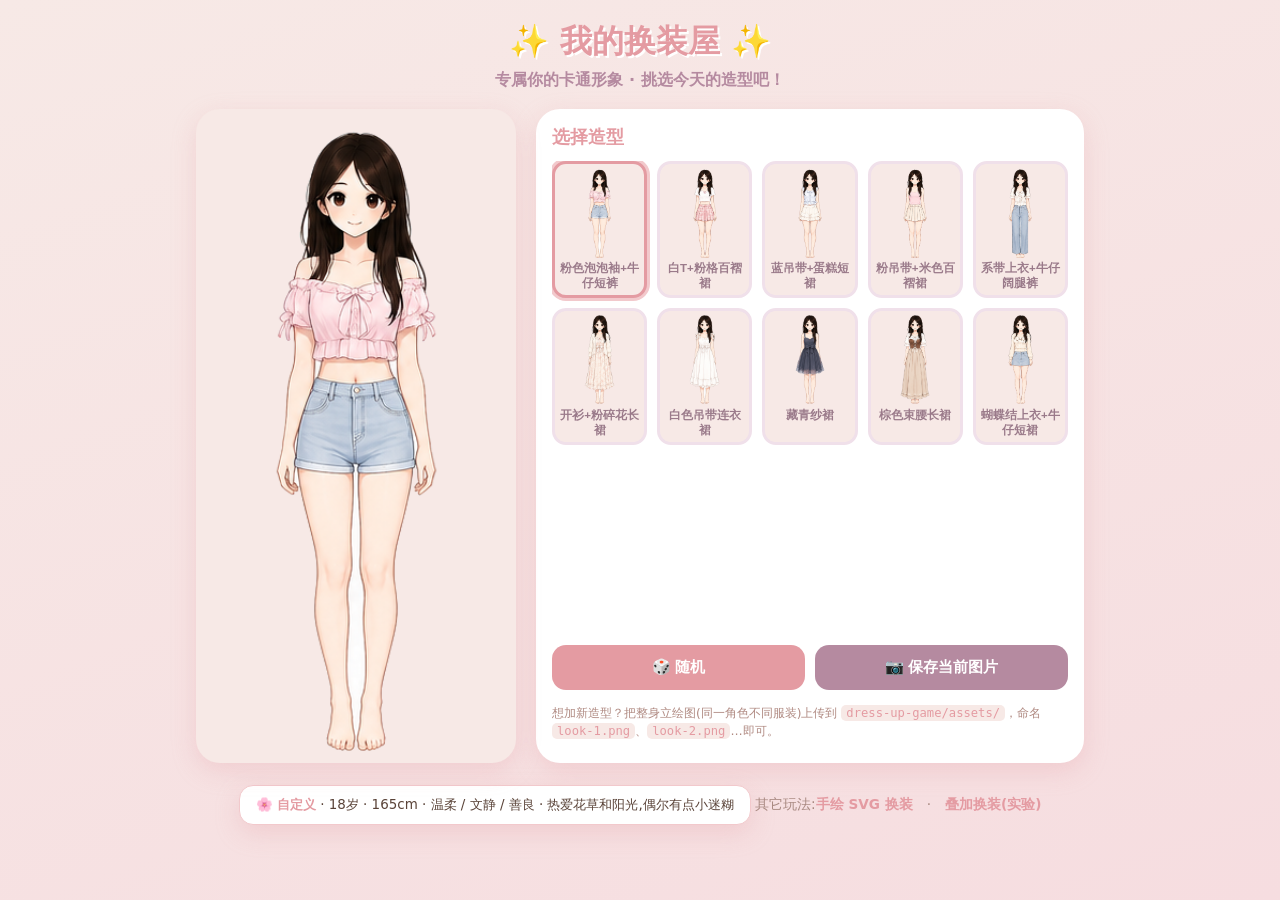
<file: index.html>
<!DOCTYPE html>
<html lang="zh-CN">
<head>
  <meta charset="UTF-8" />
  <meta http-equiv="refresh" content="0; url=./dress-up-game/" />
  <title>梦幻换装屋</title>
  <script>location.replace('./dress-up-game/');</script>
</head>
<body>
  正在进入 <a href="./dress-up-game/">梦幻换装屋 ✨</a> ...
</body>
</html>
</file>
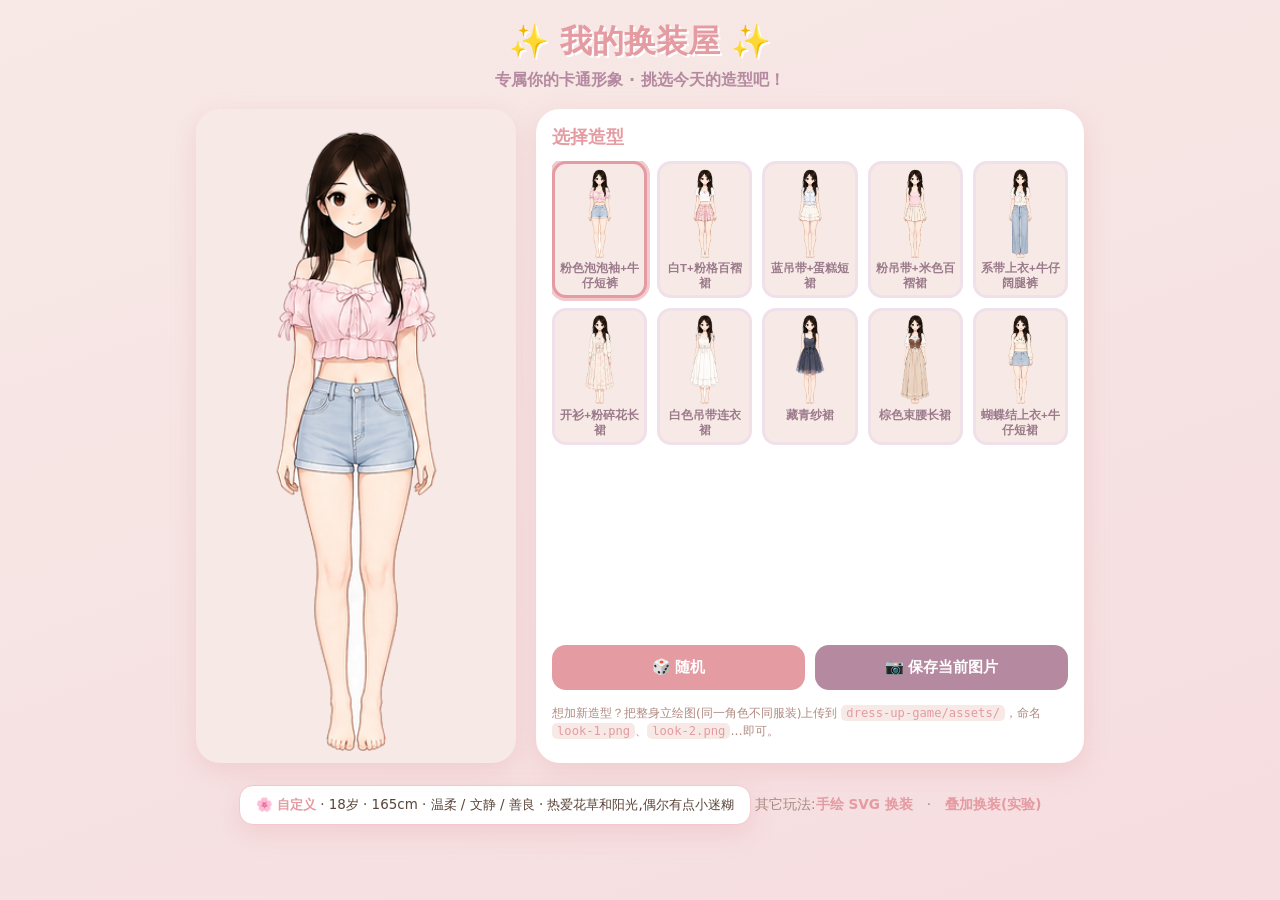
<file: dress-up-game/index.html>
<!DOCTYPE html>
<html lang="zh-CN">
<head>
  <meta charset="UTF-8" />
  <meta name="viewport" content="width=device-width, initial-scale=1.0" />
  <title>我的换装屋 ✨</title>
  <link rel="stylesheet" href="style.css" />
</head>
<body>
  <div class="app">
    <header class="topbar">
      <h1>✨ 我的换装屋 ✨</h1>
      <p class="subtitle">专属你的卡通形象 · 挑选今天的造型吧！</p>
    </header>

    <main class="stage-wrap gallery-wrap">
      <!-- 立绘舞台 -->
      <section class="stage gallery-stage" id="stage">
        <img id="look" class="look-img" alt="当前造型" />
        <div id="placeholder" class="placeholder" hidden>
          <div class="ph-emoji">🖼️</div>
          <p>还没有找到立绘图片</p>
          <p class="ph-sub">把图片上传到仓库的<br><code>dress-up-game/assets/</code> 目录即可自动显示</p>
        </div>
        <div id="loadingTip" class="placeholder"><div class="ph-emoji">⏳</div><p>正在加载造型…</p></div>
      </section>

      <!-- 造型选择 -->
      <section class="panel">
        <h3 class="panel-title">选择造型</h3>
        <div class="looks" id="looks"></div>

        <div class="actions">
          <button id="randomBtn" class="btn btn-accent">🎲 随机</button>
          <button id="saveBtn" class="btn btn-primary">📷 保存当前图片</button>
        </div>

        <p class="add-tip">想加新造型？把整身立绘图(同一角色不同服装)上传到
          <code>dress-up-game/assets/</code>，命名 <code>look-1.png</code>、<code>look-2.png</code>…即可。</p>
      </section>
    </main>

    <footer class="footer">
      <div class="charinfo">
        🌸 <b>自定义</b> · 18岁 · 165cm · 温柔 / 文静 / 善良 · 热爱花草和阳光,偶尔有点小迷糊
      </div>
      其它玩法:<a href="./doll.html">手绘 SVG 换装</a>　·　<a href="./mix.html">叠加换装(实验)</a>
    </footer>
  </div>

  <script src="gallery.js"></script>
</body>
</html>
</file>
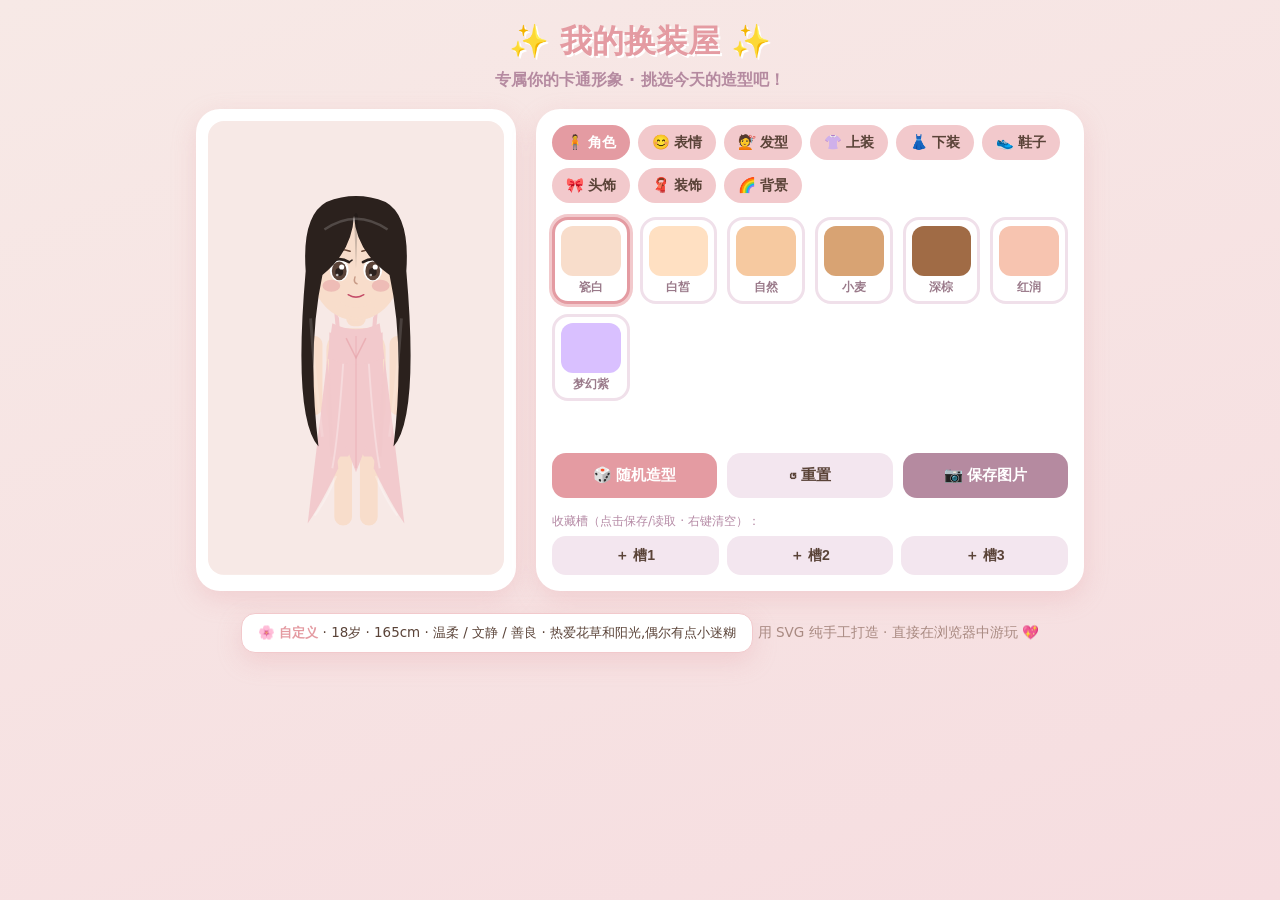
<file: dress-up-game/doll.html>
<!DOCTYPE html>
<html lang="zh-CN">
<head>
  <meta charset="UTF-8" />
  <meta name="viewport" content="width=device-width, initial-scale=1.0" />
  <title>梦幻换装屋 ✨</title>
  <link rel="stylesheet" href="style.css" />
</head>
<body>
  <div class="app">
    <header class="topbar">
      <h1>✨ 我的换装屋 ✨</h1>
      <p class="subtitle">专属你的卡通形象 · 挑选今天的造型吧！</p>
    </header>

    <main class="stage-wrap">
      <!-- 角色舞台 -->
      <section class="stage" id="stage">
        <svg id="doll" viewBox="0 0 300 460" xmlns="http://www.w3.org/2000/svg" aria-label="换装角色">
          <!-- 背景层(由 JS 填充) -->
          <rect id="bg-layer" x="0" y="0" width="300" height="460" fill="#fde7f3" />

          <!-- 身体 -->
          <g id="body">
            <!-- 翅膀等身后配饰(由 JS 填充) -->
            <g id="behind-layer"></g>
            <!-- 腿 -->
            <rect x="128" y="300" width="18" height="110" rx="9" id="leg-l" class="skin" fill="#ffe0c2" />
            <rect x="154" y="300" width="18" height="110" rx="9" id="leg-r" class="skin" fill="#ffe0c2" />
            <!-- 鞋(由 JS 填充) -->
            <g id="shoes-layer"></g>
            <!-- 内搭:短裤(始终穿着,由 JS 填充) -->
            <g id="inner-bottom-layer"></g>
            <!-- 下装(由 JS 填充) -->
            <g id="bottom-layer"></g>
            <!-- 躯干 -->
            <rect x="120" y="210" width="60" height="105" rx="22" id="torso" class="skin" fill="#ffe0c2" />
            <!-- 手臂 -->
            <rect x="100" y="218" width="16" height="80" rx="8" class="skin" fill="#ffe0c2" />
            <rect x="184" y="218" width="16" height="80" rx="8" class="skin" fill="#ffe0c2" />
            <!-- 内搭:吊带背心(始终穿着,由 JS 填充) -->
            <g id="inner-top-layer"></g>
            <!-- 上装(由 JS 填充) -->
            <g id="top-layer"></g>
            <!-- 脖子 -->
            <rect x="140" y="178" width="20" height="30" rx="8" class="skin" fill="#ffe0c2" />
            <!-- 头 -->
            <g id="head">
              <ellipse cx="150" cy="152" rx="45" ry="50" class="skin" fill="#ffe0c2" />
              <!-- 下巴稍尖,更接近瓜子脸 -->
              <path d="M118 168 Q150 210 182 168 Q170 196 150 200 Q130 196 118 168 Z" class="skin" fill="#ffe0c2" />
              <!-- 耳朵 -->
              <ellipse cx="106" cy="156" rx="7" ry="11" class="skin" fill="#ffe0c2" />
              <ellipse cx="194" cy="156" rx="7" ry="11" class="skin" fill="#ffe0c2" />
              <!-- 鼻子 -->
              <path d="M149 158 Q147 164 151 165" stroke="#c79a86" stroke-width="1.5" fill="none" stroke-linecap="round" />
              <!-- 表情(眉/眼/嘴/腮红 由 JS 填充,可切换) -->
              <g id="face-layer"></g>
            </g>
            <!-- 头发(由 JS 填充) -->
            <g id="hair-layer"></g>
            <!-- 配饰(由 JS 填充) -->
            <g id="acc-layer"></g>
          </g>
        </svg>
      </section>

      <!-- 控制面板 -->
      <section class="panel">
        <div class="tabs" id="tabs"></div>
        <div class="options" id="options"></div>

        <div class="actions">
          <button id="randomBtn" class="btn btn-accent">🎲 随机造型</button>
          <button id="resetBtn" class="btn">↺ 重置</button>
          <button id="saveBtn" class="btn btn-primary">📷 保存图片</button>
        </div>

        <div class="slots-wrap">
          <span class="slots-hint">收藏槽（点击保存/读取 · 右键清空）：</span>
          <div class="slots" id="slots"></div>
        </div>
      </section>
    </main>

    <footer class="footer">
      <div class="charinfo">
        🌸 <b>自定义</b> · 18岁 · 165cm · 温柔 / 文静 / 善良 · 热爱花草和阳光,偶尔有点小迷糊
      </div>
      用 SVG 纯手工打造 · 直接在浏览器中游玩 💖
    </footer>
  </div>

  <script src="game.js"></script>
</body>
</html>
</file>
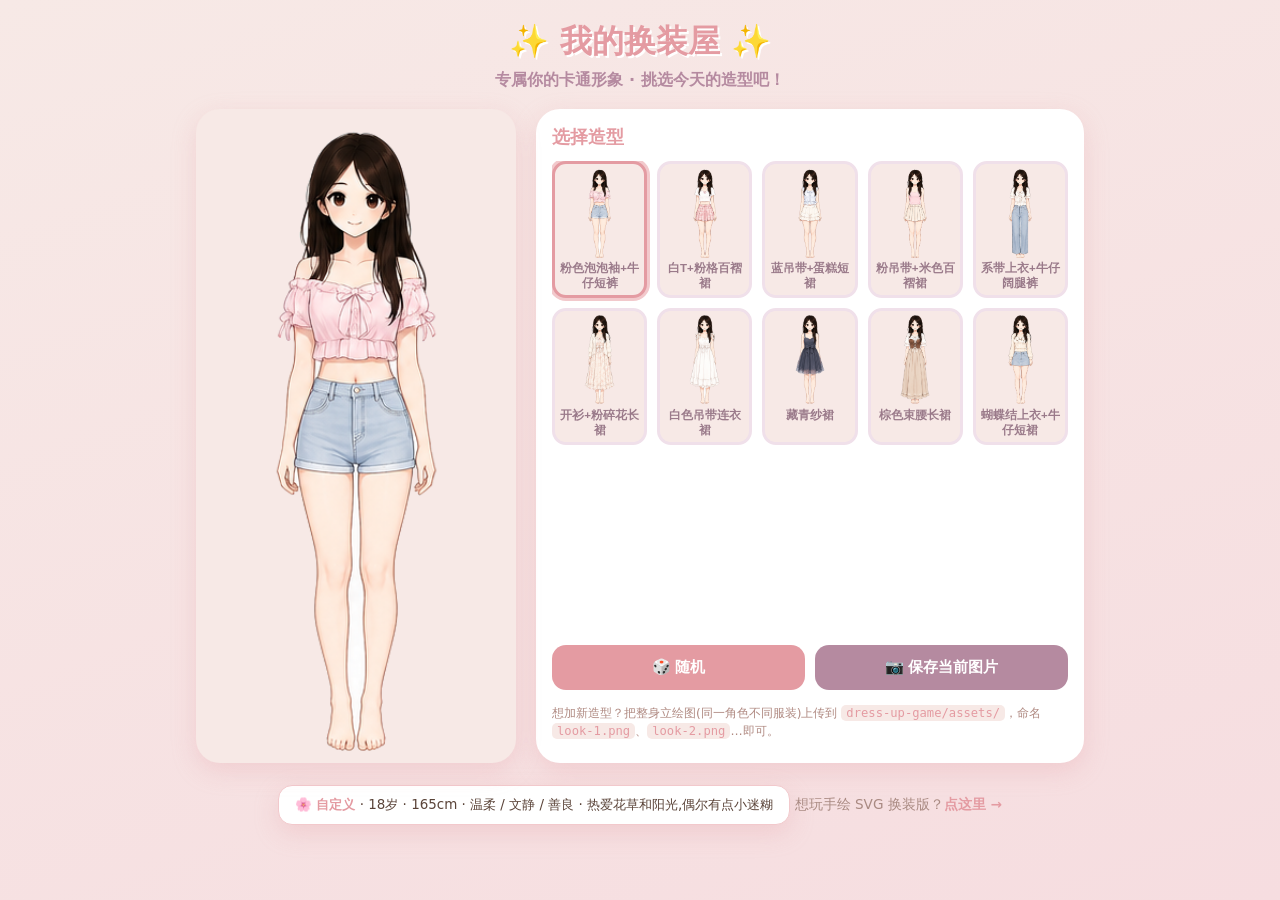
<file: dress-up-game/gallery.html>
<!DOCTYPE html>
<html lang="zh-CN">
<head>
  <meta charset="UTF-8" />
  <meta name="viewport" content="width=device-width, initial-scale=1.0" />
  <title>我的换装屋 ✨</title>
  <link rel="stylesheet" href="style.css" />
</head>
<body>
  <div class="app">
    <header class="topbar">
      <h1>✨ 我的换装屋 ✨</h1>
      <p class="subtitle">专属你的卡通形象 · 挑选今天的造型吧！</p>
    </header>

    <main class="stage-wrap gallery-wrap">
      <!-- 立绘舞台 -->
      <section class="stage gallery-stage" id="stage">
        <img id="look" class="look-img" alt="当前造型" />
        <div id="placeholder" class="placeholder" hidden>
          <div class="ph-emoji">🖼️</div>
          <p>还没有找到立绘图片</p>
          <p class="ph-sub">把图片上传到仓库的<br><code>dress-up-game/assets/</code> 目录即可自动显示</p>
        </div>
        <div id="loadingTip" class="placeholder"><div class="ph-emoji">⏳</div><p>正在加载造型…</p></div>
      </section>

      <!-- 造型选择 -->
      <section class="panel">
        <h3 class="panel-title">选择造型</h3>
        <div class="looks" id="looks"></div>

        <div class="actions">
          <button id="randomBtn" class="btn btn-accent">🎲 随机</button>
          <button id="saveBtn" class="btn btn-primary">📷 保存当前图片</button>
        </div>

        <p class="add-tip">想加新造型？把整身立绘图(同一角色不同服装)上传到
          <code>dress-up-game/assets/</code>，命名 <code>look-1.png</code>、<code>look-2.png</code>…即可。</p>
      </section>
    </main>

    <footer class="footer">
      <div class="charinfo">
        🌸 <b>自定义</b> · 18岁 · 165cm · 温柔 / 文静 / 善良 · 热爱花草和阳光,偶尔有点小迷糊
      </div>
      想玩手绘 SVG 换装版？<a href="./doll.html">点这里 →</a>
    </footer>
  </div>

  <script src="gallery.js"></script>
</body>
</html>
</file>
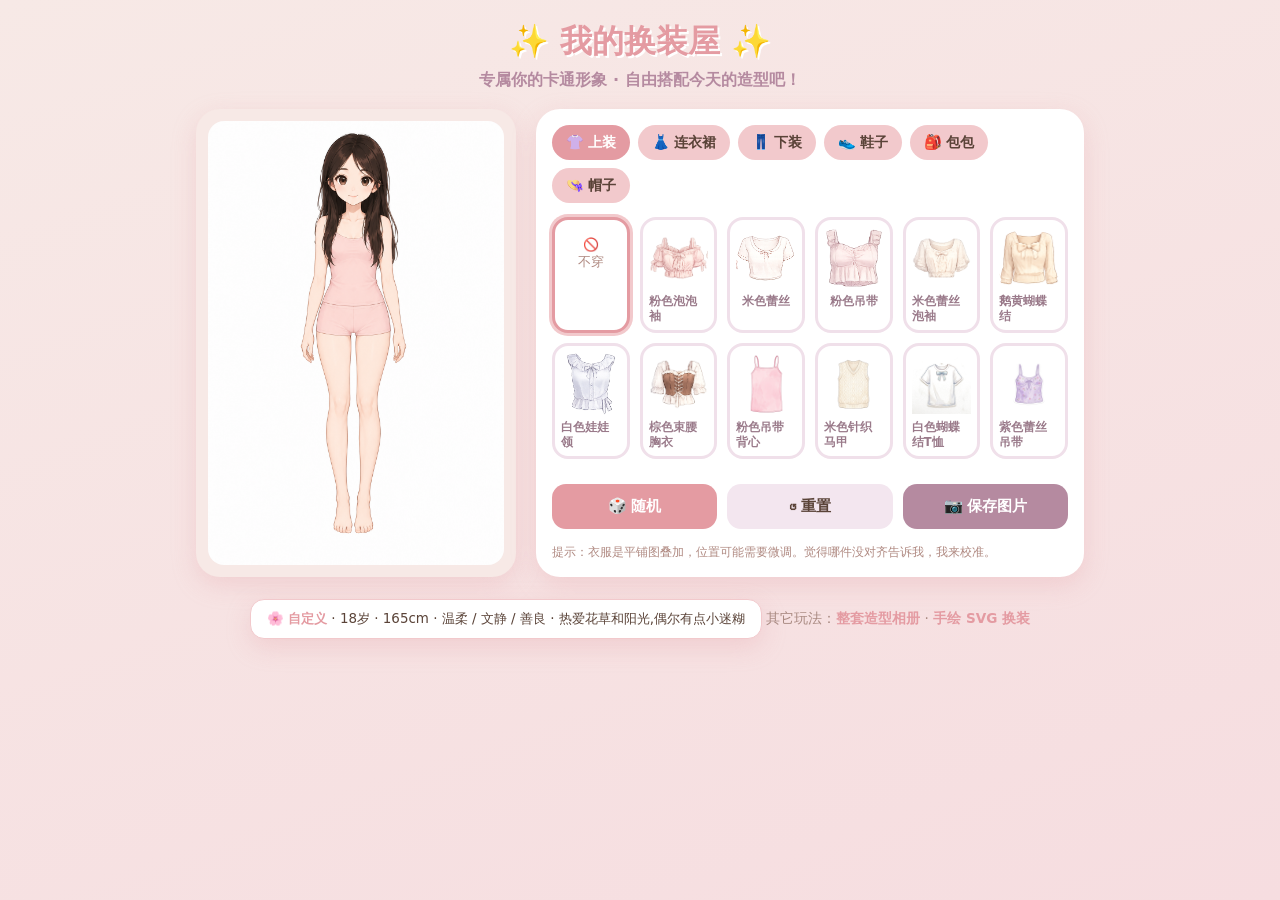
<file: dress-up-game/mix.html>
<!DOCTYPE html>
<html lang="zh-CN">
<head>
  <meta charset="UTF-8" />
  <meta name="viewport" content="width=device-width, initial-scale=1.0" />
  <title>我的换装屋 ✨</title>
  <link rel="stylesheet" href="style.css" />
</head>
<body>
  <div class="app">
    <header class="topbar">
      <h1>✨ 我的换装屋 ✨</h1>
      <p class="subtitle">专属你的卡通形象 · 自由搭配今天的造型吧！</p>
    </header>

    <main class="stage-wrap">
      <!-- 立绘 + 叠加图层 -->
      <section class="stage mix-stage" id="stage">
        <div class="doll-canvas" id="canvas">
          <img class="base" id="base" src="assets/初始造型.png" alt="角色底图" />
          <img class="layer" id="layer-shoes" alt="" />
          <img class="layer" id="layer-bottom" alt="" />
          <img class="layer" id="layer-top" alt="" />
          <img class="layer" id="layer-dress" alt="" />
          <img class="layer" id="layer-bag" alt="" />
          <img class="layer" id="layer-hat" alt="" />
        </div>
      </section>

      <!-- 控制面板 -->
      <section class="panel">
        <div class="tabs" id="tabs"></div>
        <div class="options" id="options"></div>

        <div class="actions">
          <button id="randomBtn" class="btn btn-accent">🎲 随机</button>
          <button id="resetBtn" class="btn">↺ 重置</button>
          <button id="saveBtn" class="btn btn-primary">📷 保存图片</button>
        </div>
        <p class="add-tip" id="tuneTip">提示：衣服是平铺图叠加，位置可能需要微调。觉得哪件没对齐告诉我，我来校准。</p>
      </section>
    </main>

    <footer class="footer">
      <div class="charinfo">
        🌸 <b>自定义</b> · 18岁 · 165cm · 温柔 / 文静 / 善良 · 热爱花草和阳光,偶尔有点小迷糊
      </div>
      其它玩法：<a href="./gallery.html">整套造型相册</a> · <a href="./doll.html">手绘 SVG 换装</a>
    </footer>
  </div>

  <script src="mix.js"></script>
</body>
</html>
</file>
<file: dress-up-game/style.css>
:root {
  --pink: #E49BA2;
  --pink-soft: #F2C9CC;
  --purple: #b58aa0;
  --bg: #F7E9E6;
  --card: #ffffff;
  --text: #5A4338;
  --shadow: 0 8px 24px rgba(228, 155, 162, 0.28);
}

* { box-sizing: border-box; }

body {
  margin: 0;
  font-family: "Segoe UI", "PingFang SC", "Microsoft YaHei", system-ui, sans-serif;
  background: linear-gradient(160deg, #F7E9E6 0%, #F6DDE0 100%);
  color: var(--text);
  min-height: 100vh;
}

.app {
  max-width: 920px;
  margin: 0 auto;
  padding: 20px 16px 40px;
}

.topbar { text-align: center; margin-bottom: 18px; }
.topbar h1 {
  margin: 0;
  font-size: 2rem;
  color: var(--pink);
  text-shadow: 2px 2px 0 #fff;
}
.subtitle { margin: 6px 0 0; color: var(--purple); font-weight: 600; }

.stage-wrap {
  display: grid;
  grid-template-columns: 320px 1fr;
  gap: 20px;
}

.stage {
  background: var(--card);
  border-radius: 24px;
  box-shadow: var(--shadow);
  padding: 12px;
  overflow: hidden;
}
.stage svg {
  width: 100%;
  height: auto;
  display: block;
  border-radius: 16px;
}

.panel {
  background: var(--card);
  border-radius: 24px;
  box-shadow: var(--shadow);
  padding: 16px;
  display: flex;
  flex-direction: column;
}

.tabs {
  display: flex;
  flex-wrap: wrap;
  gap: 8px;
  margin-bottom: 14px;
}
.tab {
  border: none;
  background: var(--pink-soft);
  color: var(--text);
  padding: 8px 14px;
  border-radius: 999px;
  cursor: pointer;
  font-weight: 700;
  font-size: 0.9rem;
  transition: transform 0.12s, background 0.2s;
}
.tab:hover { transform: translateY(-2px); }
.tab.active { background: var(--pink); color: #fff; }

.options {
  flex: 1;
  display: grid;
  grid-template-columns: repeat(auto-fill, minmax(76px, 1fr));
  gap: 10px;
  align-content: start;
  min-height: 220px;
}

.swatch {
  background: #fff;
  border: 3px solid #f0e0ea;
  border-radius: 16px;
  cursor: pointer;
  padding: 6px;
  transition: transform 0.12s, border-color 0.2s;
  display: flex;
  flex-direction: column;
  align-items: center;
  gap: 4px;
}
.swatch:hover { transform: translateY(-3px) scale(1.03); }
.swatch.selected { border-color: var(--pink); box-shadow: 0 0 0 3px var(--pink-soft); }
.swatch svg { width: 100%; height: 56px; }
.swatch .label { font-size: 0.72rem; font-weight: 600; color: #9a7a8a; }

.color-dot {
  width: 100%;
  height: 50px;
  border-radius: 12px;
}

.actions {
  display: flex;
  gap: 10px;
  margin-top: 16px;
  flex-wrap: wrap;
}
.btn {
  flex: 1;
  min-width: 110px;
  border: none;
  padding: 12px 16px;
  border-radius: 14px;
  font-weight: 700;
  font-size: 0.95rem;
  cursor: pointer;
  background: #f3e6ef;
  color: var(--text);
  transition: transform 0.12s, filter 0.2s;
}
.btn:hover { transform: translateY(-2px); filter: brightness(1.03); }
.btn-primary { background: var(--purple); color: #fff; }
.btn-accent { background: var(--pink); color: #fff; }

.slots-wrap { margin-top: 12px; }
.slots-hint { font-size: 0.78rem; color: #b58aa5; }
.slots { display: flex; gap: 8px; margin-top: 6px; }
.slot { flex: 1; padding: 10px 8px; font-size: 0.88rem; }
.slot.has { background: var(--pink-soft); color: var(--text); }

.footer {
  text-align: center;
  margin-top: 22px;
  color: #a98a82;
  font-size: 0.85rem;
}
.charinfo {
  display: inline-block;
  background: var(--card);
  border: 1.5px solid var(--pink-soft);
  border-radius: 14px;
  padding: 10px 16px;
  margin-bottom: 12px;
  color: var(--text);
  font-size: 0.84rem;
  box-shadow: var(--shadow);
}
.charinfo b { color: var(--pink); }

/* ===== 叠加换装版 ===== */
.mix-stage {
  display: flex;
  align-items: center;
  justify-content: center;
  background: var(--bg);
}
.doll-canvas {
  position: relative;
  width: 100%;
  aspect-ratio: 1024 / 1536;
  max-height: 74vh;
  border-radius: 16px;
  overflow: hidden;
}
.doll-canvas .base {
  position: absolute;
  inset: 0;
  width: 100%;
  height: 100%;
  object-fit: contain;
}
.doll-canvas .layer {
  position: absolute;
  transform: translate(-50%, -50%);
  pointer-events: none;
  display: none;
}
.none-box {
  width: 100%;
  height: 56px;
  display: flex;
  flex-direction: column;
  align-items: center;
  justify-content: center;
  gap: 2px;
  font-size: 0.8rem;
  color: #b08a82;
}
.swatch img { width: 100%; height: 64px; object-fit: contain; }

/* ===== 造型相册版 ===== */
.gallery-stage {
  position: relative;
  min-height: 440px;
  display: flex;
  align-items: center;
  justify-content: center;
  background: var(--bg);
}
.look-img {
  width: 100%;
  height: auto;
  max-height: 70vh;
  object-fit: contain;
  border-radius: 16px;
  display: block;
}
.placeholder {
  position: absolute;
  inset: 0;
  display: flex;
  flex-direction: column;
  align-items: center;
  justify-content: center;
  gap: 6px;
  text-align: center;
  color: #b08a82;
  padding: 20px;
}
.placeholder[hidden] { display: none; }
.look-img[hidden] { display: none; }
.ph-emoji { font-size: 3rem; }
.ph-sub { font-size: 0.82rem; color: #c2a59e; }
.placeholder code { background: #fff; padding: 2px 6px; border-radius: 6px; color: var(--pink); }

.panel-title { margin: 0 0 12px; color: var(--pink); font-size: 1.1rem; }
.looks {
  flex: 1;
  display: grid;
  grid-template-columns: repeat(auto-fill, minmax(84px, 1fr));
  gap: 10px;
  align-content: start;
  min-height: 200px;
  overflow-y: auto;
  max-height: 52vh;
}
.look-thumb {
  border: 3px solid #f0e0ea;
  background: var(--bg);
  border-radius: 14px;
  cursor: pointer;
  padding: 4px;
  display: flex;
  flex-direction: column;
  align-items: center;
  gap: 3px;
  transition: transform 0.12s, border-color 0.2s;
}
.look-thumb:hover { transform: translateY(-3px); }
.look-thumb.selected { border-color: var(--pink); box-shadow: 0 0 0 3px var(--pink-soft); }
.look-thumb img { width: 100%; height: 90px; object-fit: contain; border-radius: 8px; }
.look-name { font-size: 0.72rem; font-weight: 600; color: #9a7a8a; }

.add-tip {
  margin: 14px 0 0;
  font-size: 0.76rem;
  color: #b08a82;
  line-height: 1.5;
}
.add-tip code { background: var(--bg); padding: 1px 5px; border-radius: 5px; color: var(--pink); }
.footer a { color: var(--pink); font-weight: 600; text-decoration: none; }

@media (max-width: 720px) {
  .stage-wrap { grid-template-columns: 1fr; }
  .stage { max-width: 320px; margin: 0 auto; }
  .gallery-stage { max-width: 100%; }
}
</file>
